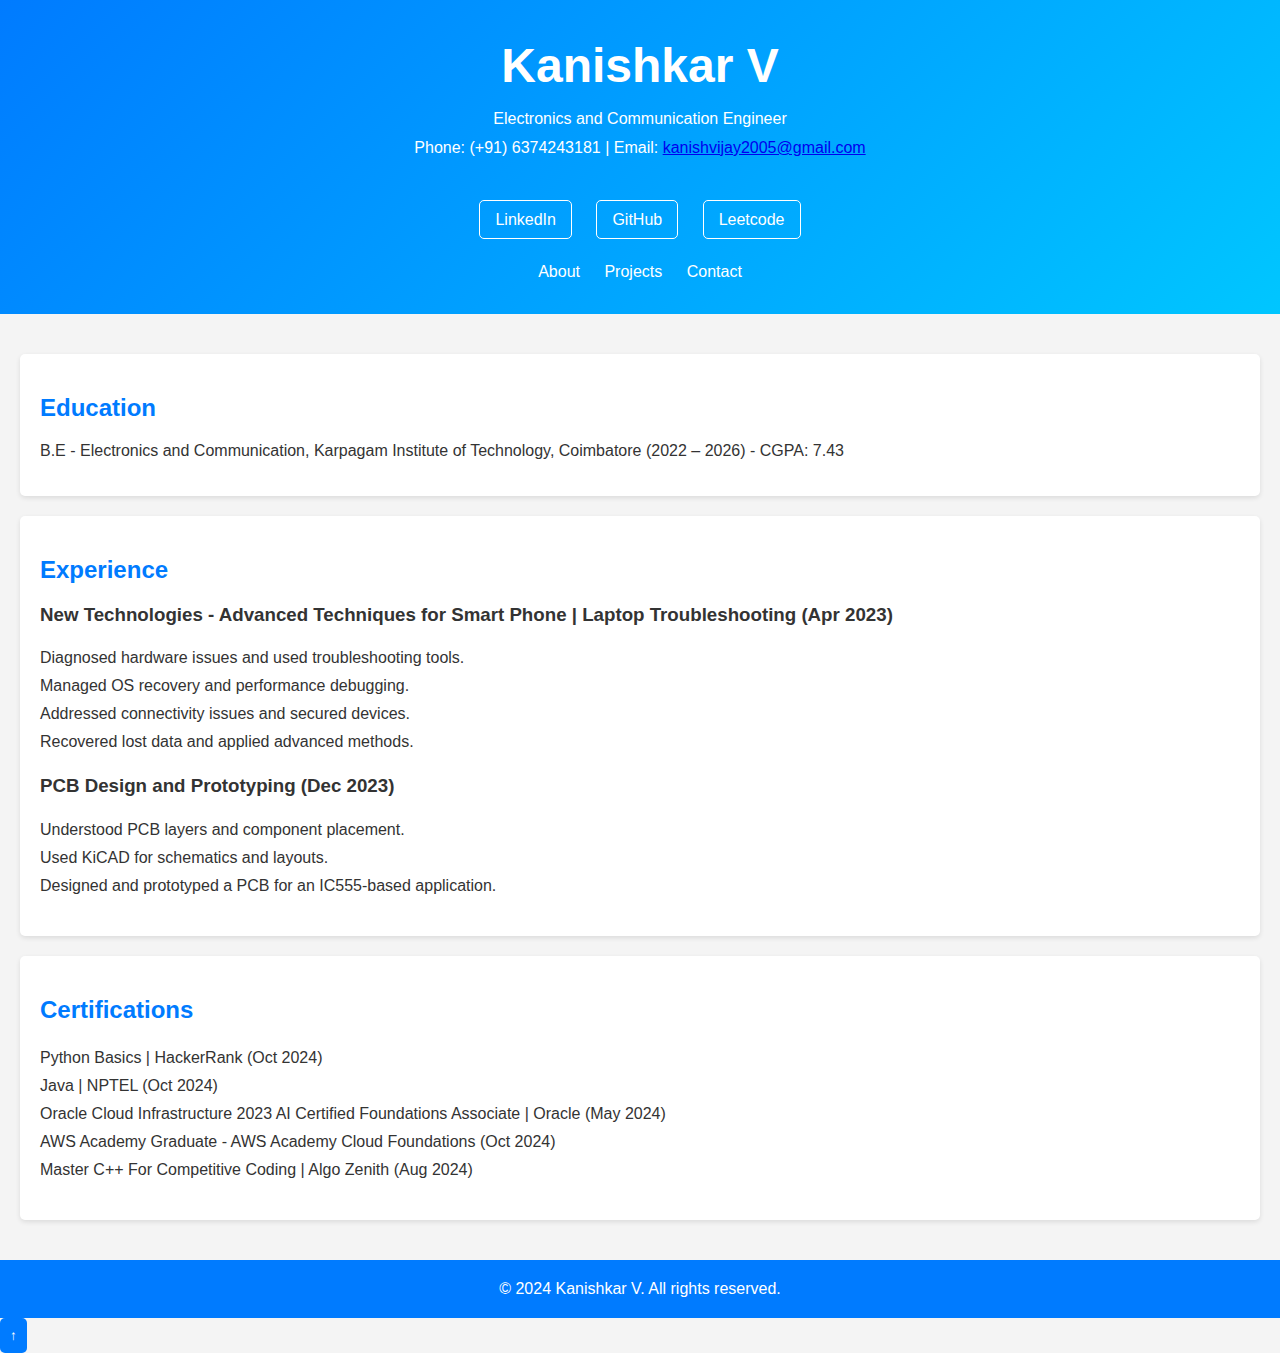
<file: index.html>
<!DOCTYPE html>
<html lang="en">
<head>
    <meta charset="UTF-8">
    <meta name="viewport" content="width=device-width, initial-scale=1.0">
    <link rel="stylesheet" href="styles.css">
    <title>Kanishkar V - Portfolio</title>
</head>
<body>
    <header>
        <div class="hero">
            <h1>Kanishkar V</h1>
            <p>Electronics and Communication Engineer</p>
            <p>Phone: (+91) 6374243181 | Email: <a href="mailto:kanishvijay2005@gmail.com">kanishvijay2005@gmail.com</a></p>
            <div class="social-links">
                <a href="https://linkedin.com/in/kanishkar-vijay-3471782a2">LinkedIn</a>
                <a href="https://github.com/Kanishkar16Vijay">GitHub</a>
                <a href="https://leetcode.com/u/kanishvijay2005">Leetcode</a>
            </div>
            <nav>
                <a href="about.html">About</a>
                <a href="projects.html">Projects</a>
                <a href="contact.html">Contact</a>
            </nav>
        </div>
    </header>
    <main>
        <section id="education" class="section">
            <h2>Education</h2>
            <p>B.E - Electronics and Communication, Karpagam Institute of Technology, Coimbatore (2022 – 2026) - CGPA: 7.43</p>
        </section>
        <section id="experience" class="section">
            <h2>Experience</h2>
            <h3>New Technologies - Advanced Techniques for Smart Phone | Laptop Troubleshooting (Apr 2023)</h3>
            <ul>
                <li>Diagnosed hardware issues and used troubleshooting tools.</li>
                <li>Managed OS recovery and performance debugging.</li>
                <li>Addressed connectivity issues and secured devices.</li>
                <li>Recovered lost data and applied advanced methods.</li>
            </ul>
            <h3>PCB Design and Prototyping (Dec 2023)</h3>
            <ul>
                <li>Understood PCB layers and component placement.</li>
                <li>Used KiCAD for schematics and layouts.</li>
                <li>Designed and prototyped a PCB for an IC555-based application.</li>
            </ul>
        </section>
        <section id="certifications" class="section">
            <h2>Certifications</h2>
            <ul>
                <li>Python Basics | HackerRank (Oct 2024)</li>
                <li>Java | NPTEL (Oct 2024)</li>
                <li>Oracle Cloud Infrastructure 2023 AI Certified Foundations Associate | Oracle (May 2024)</li>
                <li>AWS Academy Graduate - AWS Academy Cloud Foundations (Oct 2024)</li>
                <li>Master C++ For Competitive Coding | Algo Zenith (Aug 2024)</li>
            </ul>
        </section>
    </main>
    <footer>
        <p>&copy; 2024 Kanishkar V. All rights reserved.</p>
    </footer>
    <script src="script.js"></script>
</body>
</html>
</file>
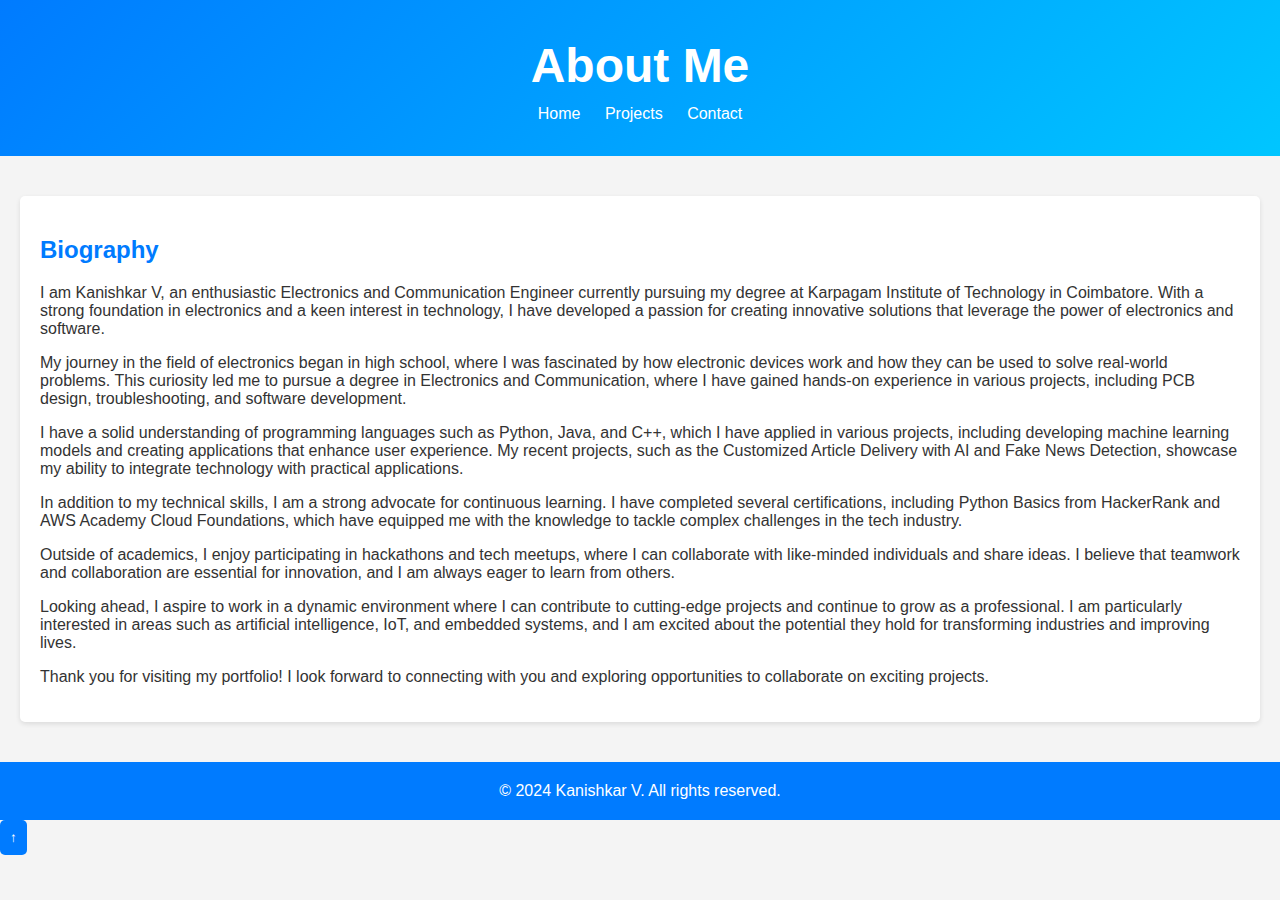
<file: about.html>
<!DOCTYPE html>
<html lang="en">
<head>
    <meta charset="UTF-8">
    <meta name="viewport" content="width=device-width, initial-scale=1.0">
    <link rel="stylesheet" href="styles.css">
    <title>About Kanishkar V</title>
</head>
<body>
    <header>
        <h1>About Me</h1>
        <nav>
            <a href="index.html">Home</a>
            <a href="projects.html">Projects</a>
            <a href="contact.html">Contact</a>
        </nav>
    </header>
    <main>
        <section class="section">
            <h2>Biography</h2>
            <p>
                I am Kanishkar V, an enthusiastic Electronics and Communication Engineer currently pursuing my degree at Karpagam Institute of Technology in Coimbatore. With a strong foundation in electronics and a keen interest in technology, I have developed a passion for creating innovative solutions that leverage the power of electronics and software.
            </p>
            <p>
                My journey in the field of electronics began in high school, where I was fascinated by how electronic devices work and how they can be used to solve real-world problems. This curiosity led me to pursue a degree in Electronics and Communication, where I have gained hands-on experience in various projects, including PCB design, troubleshooting, and software development.
            </p>
            <p>
                I have a solid understanding of programming languages such as Python, Java, and C++, which I have applied in various projects, including developing machine learning models and creating applications that enhance user experience. My recent projects, such as the Customized Article Delivery with AI and Fake News Detection, showcase my ability to integrate technology with practical applications.
            </p>
            <p>
                In addition to my technical skills, I am a strong advocate for continuous learning. I have completed several certifications, including Python Basics from HackerRank and AWS Academy Cloud Foundations, which have equipped me with the knowledge to tackle complex challenges in the tech industry.
            </p>
            <p>
                Outside of academics, I enjoy participating in hackathons and tech meetups, where I can collaborate with like-minded individuals and share ideas. I believe that teamwork and collaboration are essential for innovation, and I am always eager to learn from others.
            </p>
            <p>
                Looking ahead, I aspire to work in a dynamic environment where I can contribute to cutting-edge projects and continue to grow as a professional. I am particularly interested in areas such as artificial intelligence, IoT, and embedded systems, and I am excited about the potential they hold for transforming industries and improving lives.
            </p>
            <p>
                Thank you for visiting my portfolio! I look forward to connecting with you and exploring opportunities to collaborate on exciting projects.
            </p>
        </section>
    </main>
    <footer>
        <p>&copy; 2024 Kanishkar V. All rights reserved.</p>
    </footer>
    <script src="script.js"></script>
</body>
</html>
</file>
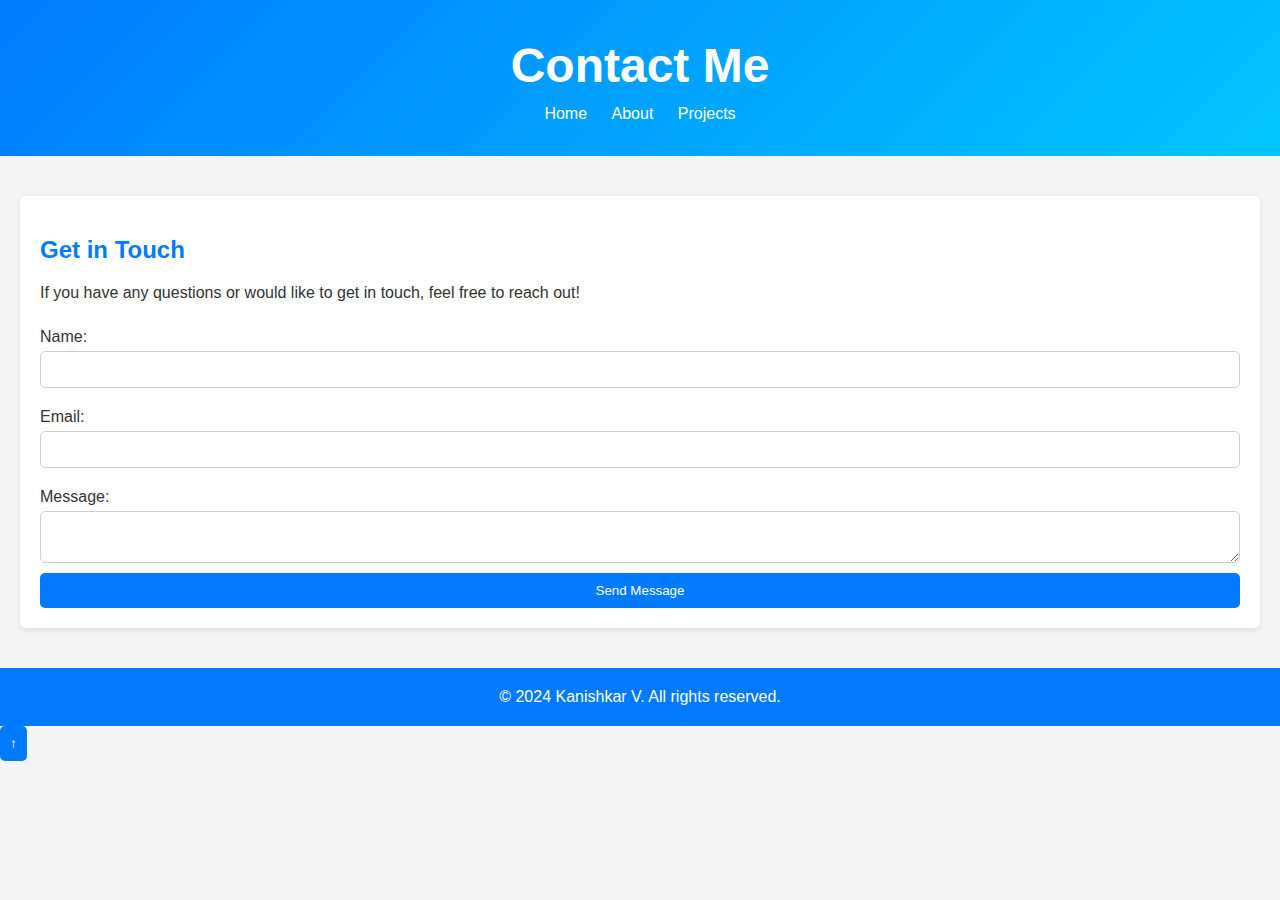
<file: contact.html>
<!DOCTYPE html>
<html lang="en">
<head>
    <meta charset="UTF-8">
    <meta name="viewport" content="width=device-width, initial-scale=1.0">
    <link rel="stylesheet" href="styles.css">
    <title>Contact Kanishkar V</title>
</head>
<body>
    <header>
        <h1>Contact Me</h1>
        <nav>
            <a href="index.html">Home</a>
            <a href="about.html">About</a>
            <a href="projects.html">Projects</a>
        </nav>
    </header>
    <main>
        <section class="section">
            <h2>Get in Touch</h2>
            <p>If you have any questions or would like to get in touch, feel free to reach out!</p>
            <form action="mailto:kanishvijay2005@gmail.com" method="post" enctype="text/plain">
                <label for="name">Name:</label>
                <input type="text" id="name" name="name" required>
                
                <label for="email">Email:</label>
                <input type="email" id="email" name="email" required>
                
                <label for="message">Message:</label>
                <textarea id="message" name="message" required></textarea>
                
                <button type="submit">Send Message</button>
            </form>
        </section>
    </main>
    <footer>
        <p>&copy; 2024 Kanishkar V. All rights reserved.</p>
    </footer>
    <script src="script.js"></script>
</body>
</html>
</file>
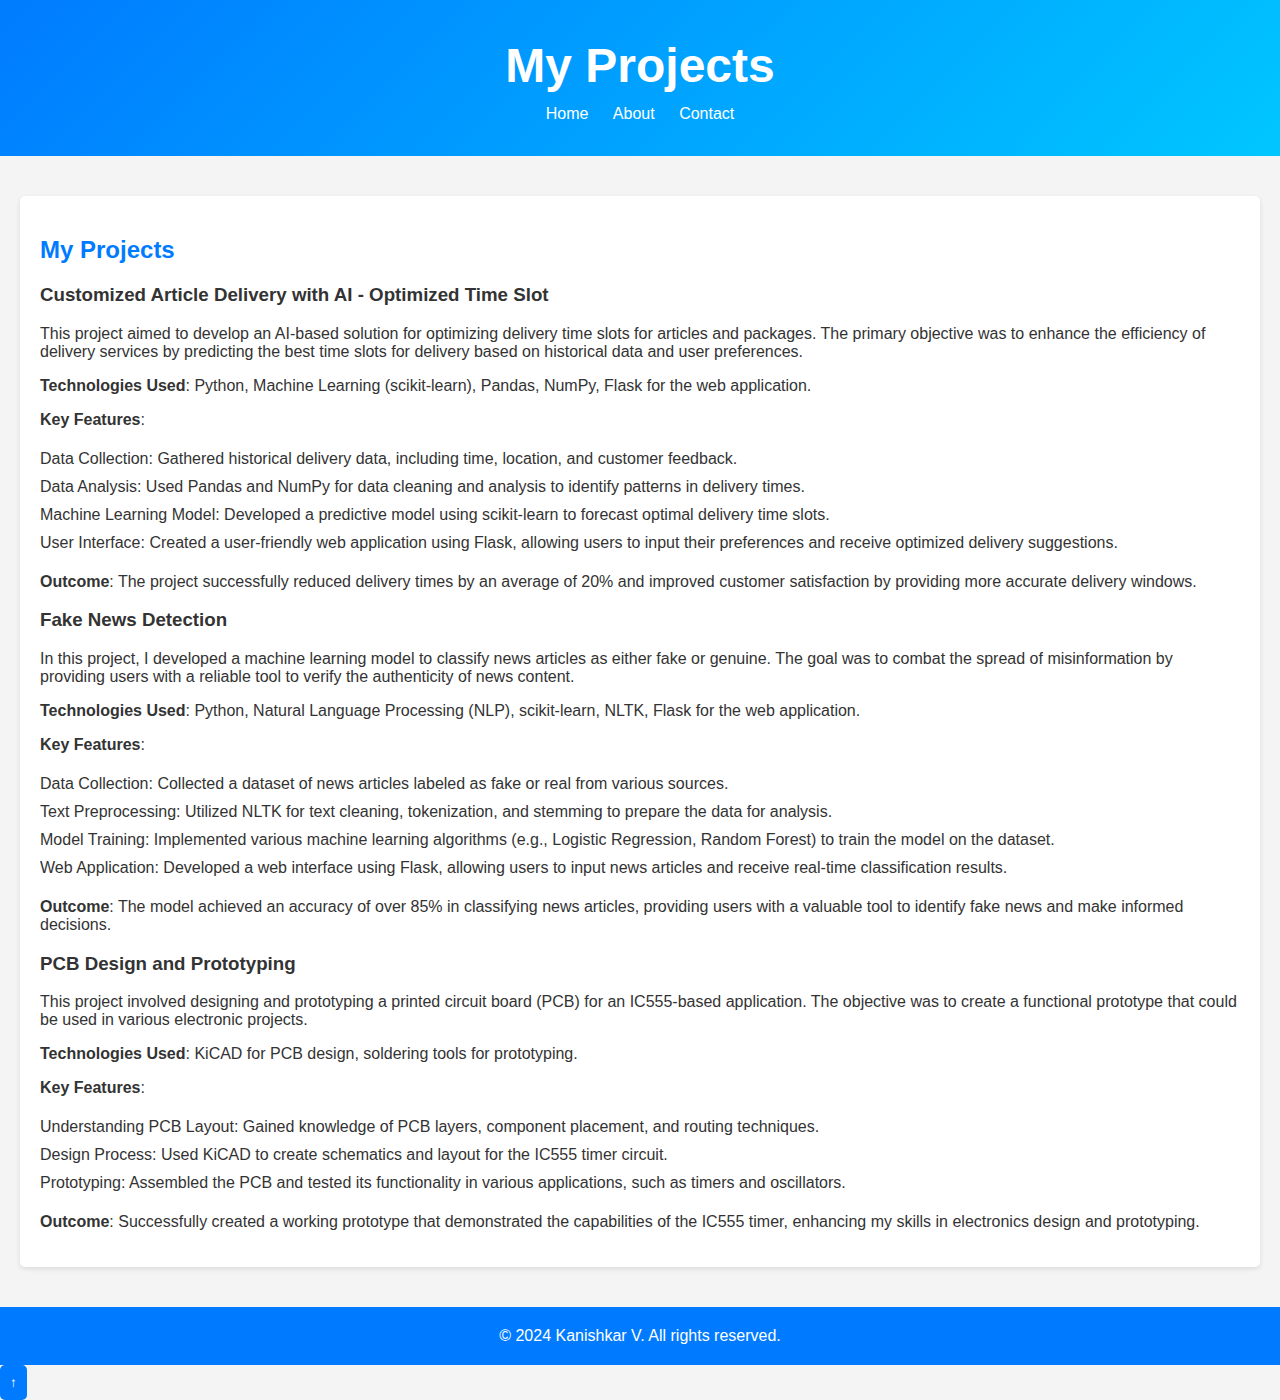
<file: projects.html>
<!DOCTYPE html>
<html lang="en">
<head>
    <meta charset="UTF-8">
    <meta name="viewport" content="width=device-width, initial-scale=1.0">
    <link rel="stylesheet" href="styles.css">
    <title>Projects by Kanishkar V</title>
</head>
<body>
    <header>
        <h1>My Projects</h1>
        <nav>
            <a href="index.html">Home</a>
            <a href="about.html">About</a>
            <a href="contact.html">Contact</a>
        </nav>
    </header>
    <main>
        <section class="section">
            <h2>My Projects</h2>
        
            <h3>Customized Article Delivery with AI - Optimized Time Slot</h3>
            <p>
                This project aimed to develop an AI-based solution for optimizing delivery time slots for articles and packages. The primary objective was to enhance the efficiency of delivery services by predicting the best time slots for delivery based on historical data and user preferences.
            </p>
            <p>
                <strong>Technologies Used</strong>: Python, Machine Learning (scikit-learn), Pandas, NumPy, Flask for the web application.
            </p>
            <p>
                <strong>Key Features</strong>:
                <ul>
                    <li>Data Collection: Gathered historical delivery data, including time, location, and customer feedback.</li>
                    <li>Data Analysis: Used Pandas and NumPy for data cleaning and analysis to identify patterns in delivery times.</li>
                    <li>Machine Learning Model: Developed a predictive model using scikit-learn to forecast optimal delivery time slots.</li>
                    <li>User Interface: Created a user-friendly web application using Flask, allowing users to input their preferences and receive optimized delivery suggestions.</li>
                </ul>
            </p>
            <p>
                <strong>Outcome</strong>: The project successfully reduced delivery times by an average of 20% and improved customer satisfaction by providing more accurate delivery windows.
            </p>
        
            <h3>Fake News Detection</h3>
            <p>
                In this project, I developed a machine learning model to classify news articles as either fake or genuine. The goal was to combat the spread of misinformation by providing users with a reliable tool to verify the authenticity of news content.
            </p>
            <p>
                <strong>Technologies Used</strong>: Python, Natural Language Processing (NLP), scikit-learn, NLTK, Flask for the web application.
            </p>
            <p>
                <strong>Key Features</strong>:
                <ul>
                    <li>Data Collection: Collected a dataset of news articles labeled as fake or real from various sources.</li>
                    <li>Text Preprocessing: Utilized NLTK for text cleaning, tokenization, and stemming to prepare the data for analysis.</li>
                    <li>Model Training: Implemented various machine learning algorithms (e.g., Logistic Regression, Random Forest) to train the model on the dataset.</li>
                    <li>Web Application: Developed a web interface using Flask, allowing users to input news articles and receive real-time classification results.</li>
                </ul>
            </p>
            <p>
                <strong>Outcome</strong>: The model achieved an accuracy of over 85% in classifying news articles, providing users with a valuable tool to identify fake news and make informed decisions.
            </p>
        
            <h3>PCB Design and Prototyping</h3>
            <p>
                This project involved designing and prototyping a printed circuit board (PCB) for an IC555-based application. The objective was to create a functional prototype that could be used in various electronic projects.
            </p>
            <p>
                <strong>Technologies Used</strong>: KiCAD for PCB design, soldering tools for prototyping.
            </p>
            <p>
                <strong>Key Features</strong>:
                <ul>
                    <li>Understanding PCB Layout: Gained knowledge of PCB layers, component placement, and routing techniques.</li>
                    <li>Design Process: Used KiCAD to create schematics and layout for the IC555 timer circuit.</li>
                    <li>Prototyping: Assembled the PCB and tested its functionality in various applications, such as timers and oscillators.</li>
                </ul>
            </p>
            <p>
                <strong>Outcome</strong>: Successfully created a working prototype that demonstrated the capabilities of the IC555 timer, enhancing my skills in electronics design and prototyping.
            </p>
        </section>
    </main>
    <footer>
        <p>&copy; 2024 Kanishkar V. All rights reserved.</p>
    </footer>
    <script src="script.js"></script>
</body>
</html>
</file>
<file: styles.css>
* {
    box-sizing: border-box;
}

body {
    font-family: 'Arial', sans-serif;
    margin: 0;
    padding: 0;
    background: #f4f4f4;
    color: #333;
}

header {
    background: linear-gradient(135deg, #007bff, #00c6ff);
    color: #fff;
    padding: 30px 10px;
    text-align: center;
    line-height: 1.5;
}

.hero {
    max-width: 800px;
    margin: auto;
}

header h1 {
    margin: 0;
    font-size: 3em;
}

header p {
    margin: 5px 0;
}

.social-links {
    margin-top: 20px;
    line-height: 5;
}

.social-links a {
    color: #fff;
    text-decoration: none;
    margin: 0 10px;
    padding: 10px 15px;
    border: 1px solid #fff;
    border-radius: 5px;
    transition: background 0.3s, color 0.3s;
}

.social-links a:hover {
    background: #fff;
    color: #007bff;
}

main {
    padding: 20px;
}

.section {
    background: #fff;
    margin: 20px 0;
    padding: 20px;
    border-radius: 5px;
    box-shadow: 0 2px 5px rgba(0, 0, 0, 0.1);
    transition: transform 0.3s, box-shadow 0.3s;
}

.section:hover {
    transform: translateY(-5px);
    box-shadow: 0 4px 10px rgba(0, 0, 0, 0.2);
}

h2 {
    color: #007bff;
}

ul {
    list-style-type: none;
    padding: 0;
}

li {
    padding: 5px 0;
}

footer {
    text-align: center;
    padding: 20px;
    background: #007bff;
    color: #fff;
    position: relative;
    bottom: 0;
    width: 100%;
}

footer p {
    margin: 0;
}

header nav a {
    color: #fff;
    margin: 0 10px;
    text-decoration: none;
    /* line-height: 2; */
}

header nav a:hover {
    text-decoration: underline;
}

/* Form Styles */
form {
    display: flex;
    flex-direction: column;
}

label {
    margin: 10px 0 5px;
}

input, textarea {
    padding: 10px;
    margin-bottom: 10px;
    border: 1px solid #ccc;
    border-radius: 5px;
}

button {
    padding: 10px;
    background: #007bff;
    color: white;
    border: none;
    border-radius: 5px;
    cursor: pointer;
}

button:hover {
    background: #0056b3;
}

/* Responsive Design */
@media (max-width: 600px) {
    header h1 {
        font-size: 2em;
    }

    .section {
        padding: 15px;
    }

    footer {
        padding: 15px;
    }
}
</file>
